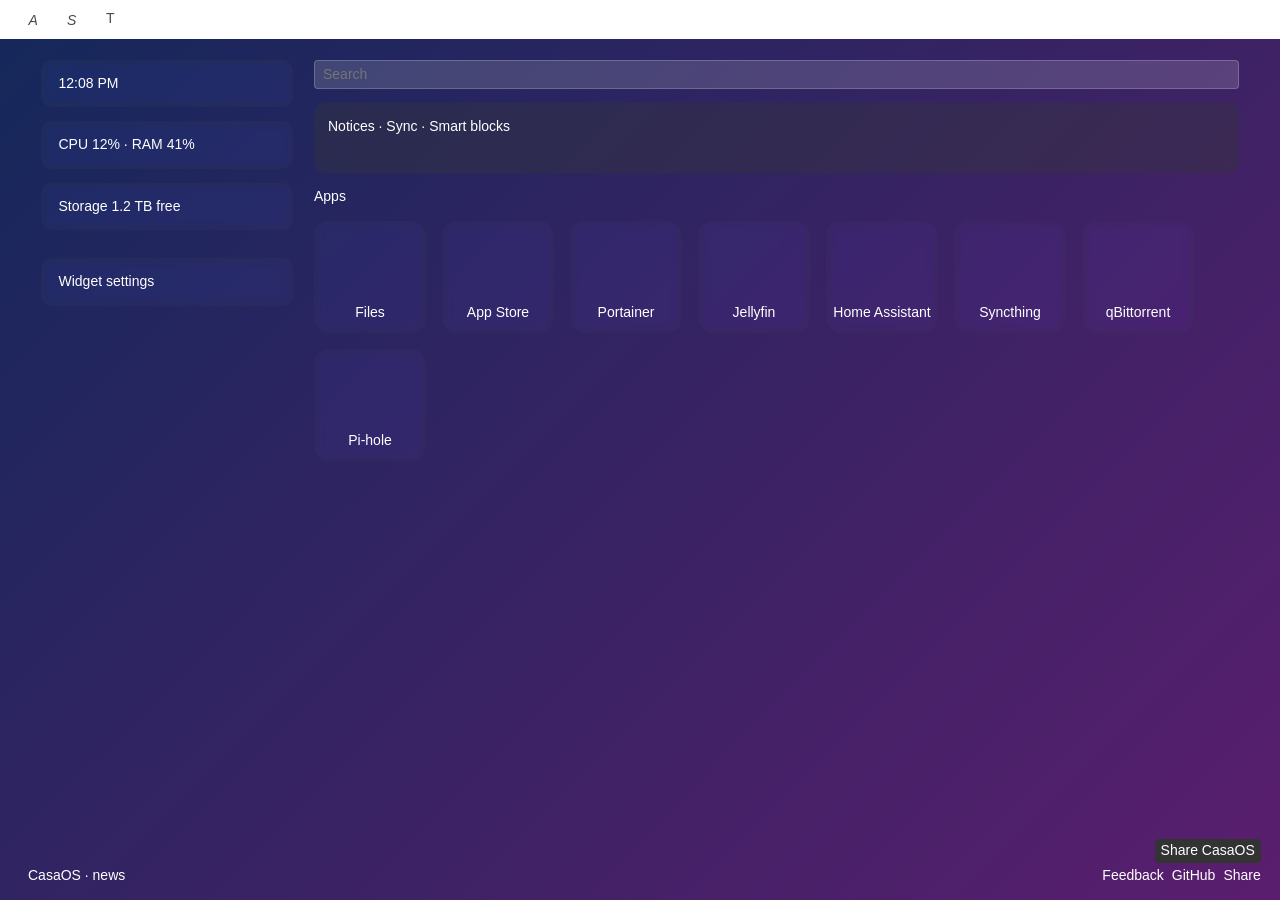
<file: casaos-idle-hide/tests/mock.html>
<!DOCTYPE html>
<html lang="en">
<head>
<meta charset="utf-8">
<meta name="viewport" content="width=device-width, initial-scale=1">
<!--
  A mock of the CasaOS dashboard for the Idle Hide tests, after CasaOS-UI
  (src/App.vue, views/Home.vue, components/TopBar.vue, SideBar.vue,
  Apps/AppSection.vue) and Buefy 0.9.29: the same tree, classes and layering.
  The mods are injected by server.py where CasaMOD's run.sh puts them.
-->
<title>CasaOS</title>
<style>
  /* Bulma / CasaOS globals the dashboard relies on */
  html, body { margin: 0; height: 100%; font: 14px/1.4 sans-serif; }
  * { box-sizing: border-box; }
  .is-flex { display: flex !important; }
  .is-flex-direction-column { flex-direction: column; }
  .is-align-items-center { align-items: center; }
  .is-flex-grow-1 { flex-grow: 1; }
  .mb-1 { margin-bottom: .25rem; } .mb-4 { margin-bottom: 1rem; } .mr-4 { margin-right: 1rem; } .ml-4 { margin-left: 1rem; }
  .ml-3 { margin-left: .75rem; } .ml-2 { margin-left: .5rem; } .mr-1 { margin-right: .25rem; } .mr-3 { margin-right: .75rem; }
  .pr-2 { padding-right: .5rem; } .p-0 { padding: 0 !important; } .mt-4 { margin-top: 1rem; } .mr-0 { margin-right: 0; }
  .icon { display: inline-flex; align-items: center; justify-content: center; width: 1.5rem; height: 1.5rem; }
  .icon.is-20 { width: 1.25rem; height: 1.25rem; }
  .button { border: 1px solid #ccc; border-radius: 9999px; padding: 2px 10px; background: #fff; cursor: pointer; }
  .input { border: 1px solid #ccc; border-radius: 4px; padding: 4px 8px; font: inherit; }
  /* #app (App.vue) */
  #app { width: 100vw; height: 100vh; overflow-y: hidden; }
  #app.is-dark-bg { background: #000; }
  /* the CasaOS wallpaper (CasaWallpaper.vue) */
  #background { position: fixed; z-index: 0; width: 100%; height: 100%; background-size: cover; background-position: center;
    background-image: linear-gradient(135deg, rgb(20, 40, 90), rgb(90, 30, 110)); }
  /* the footer (App.vue, BrandBar, ContactBar) */
  .base-bar { position: fixed; bottom: 0; left: 0; right: 0; z-index: 10; height: 4rem; }
  .brand-bar { position: fixed; left: 2rem; bottom: 1rem; color: #fff; }
  .contact-bar { position: fixed; right: 1.375rem; bottom: 1rem; color: #fff; display: flex; gap: 8px; }
  .b-tooltip { position: relative; }
  .tooltip-content { position: absolute; bottom: 120%; right: 0; background: #333; color: #fff; padding: 2px 6px; border-radius: 4px; white-space: nowrap; }
  /* Home.vue */
  .out-container { position: relative; height: 100%; display: flex; flex-direction: column; }
  /* TopBar.vue */
  .top-bar { position: relative; z-index: 20; height: 2.75rem; background: #fff; display: flex; }
  ._fixed-height { height: 2.75rem; min-height: 2.75rem; }
  .top-bar .icon { color: rgb(74, 74, 74); }
  .navbar-brand { display: flex; align-items: center; }
  .navbar-item { height: 2.75rem; padding: .75rem .75rem .5rem; display: flex; align-items: center; cursor: pointer; }
  .navbar-menu { flex-grow: 1; display: flex; justify-content: flex-end; }
  @media (max-width: 1023px) { .navbar-menu { display: none; } }
  .dropdown { position: relative; }
  .dropdown-menu { display: none; position: absolute; top: 100%; left: 0; margin-top: .5rem; min-width: 22.5rem; z-index: 20; }
  .dropdown.is-active .dropdown-menu { display: block; }
  .dropdown-content { background: #fff; border-radius: 10px; padding: 10px 0; box-shadow: 0 8px 24px rgba(0, 0, 0, .25); color: #363636; }
  ._title { margin: 0 1rem 1rem; font-size: 1.1rem; }
  ._is-large { padding: .625rem 0; } ._box { height: 2.5rem; } ._is-radius { border-radius: .375rem; }
  ._is-normal { font-size: .875rem; line-height: 1.25rem; }
  .hover-effect:hover { background-color: rgba(0, 0, 0, .04); }
  ._footer { display: flex; justify-content: space-around; padding: .5rem 1rem; border-top: 1px solid #eee; }
  /* Buefy switch (_small in the top bar) */
  .switch { display: inline-flex; align-items: center; cursor: pointer; position: relative; }
  .switch input[type=checkbox] { position: absolute; left: 0; opacity: 0; outline: none; z-index: -1; }
  .switch input[type=checkbox] + .check { display: flex; align-items: center; width: 2.286em; height: 1.429em; padding: .2em; border-radius: 9999px; background: #b5b5b5; transition: background .15s; }
  .switch input[type=checkbox] + .check::before { content: ""; width: 1.143em; height: 1.143em; border-radius: 50%; background: #fff; transition: transform .15s; }
  .switch input[type=checkbox]:checked + .check { background: #363636; }
  .switch input[type=checkbox]:checked + .check::before { transform: translate3d(80%, 0, 0); }
  .select select { font: inherit; }
  /* the dashboard */
  .contents { flex: 1; overflow-y: auto; height: calc(100% - 7rem); }
  .container { max-width: 1240px; margin: 0 auto; }
  .columns { display: flex; gap: 1.5rem; padding: 1.5rem; }
  .slider-content { width: 18rem; min-width: 18rem; position: relative; }
  .main-content { flex: 1; z-index: 10; }
  .side-bar { position: fixed; z-index: 10; width: 18rem; top: 4.25rem; bottom: 4rem; display: flex; flex-direction: column; }
  .scroll-area { position: relative; overflow: hidden; }
  .ps__rail-y { position: absolute; right: 0; top: 0; width: 6px; height: 40px; }
  .widget { position: relative; border-radius: 10px; margin-bottom: 1rem; color: #fff; }
  .widget .blur-background { position: absolute; inset: 0; z-index: 0; border-radius: 10px;
    background-color: rgba(53, 54, 58, 0.4); backdrop-filter: blur(5px) saturate(180%); }
  .widget .widget-content { position: relative; z-index: 1; padding: 1rem 1.25rem; }
  .search-bar .input { width: 100%; background: rgba(255, 255, 255, .15); color: #fff; border-color: rgba(255, 255, 255, .2); }
  .swiper-container { height: 70px; border-radius: 10px; background: rgba(53, 54, 58, .4); color: #fff; padding: 1rem; margin-bottom: 1rem; }
  .home-section { color: #fff; }
  .app-list { display: grid; grid-template-columns: repeat(auto-fill, 112px); gap: 16px; }
  .app-card { position: relative; width: 112px; height: 112px; border-radius: 14px; background: transparent; color: #fff; border: 0; cursor: pointer;
    display: flex; align-items: flex-end; justify-content: center; padding-bottom: 10px; font: inherit; }
  .app-card .blur-background { position: absolute; inset: 0; border-radius: 14px; background-color: rgba(53, 54, 58, 0.4); backdrop-filter: blur(5px) saturate(180%); }
  .app-card .app-name { position: relative; }
  /* Bulma modal */
  .modal { position: fixed; inset: 0; z-index: 40; display: none; align-items: center; justify-content: center; }
  .modal.is-active { display: flex; }
  .modal-background { position: absolute; inset: 0; background: rgba(10, 10, 10, .86); }
  .modal-card { position: relative; background: #fff; border-radius: 10px; padding: 2rem; }
  .file-panel .files-card { position: fixed; inset: 0; border-radius: 0; }
  .files-close { position: absolute; top: 6px; right: 10px; }
  #login-page { height: 100%; align-items: center; justify-content: center; }
  .login-panel { background: rgba(255, 255, 255, .9); padding: 2rem; border-radius: 12px; position: relative; z-index: 1; }
  /* stands for Live Wallpapers' layer and panel when a test turns them on */
  #lw-layer { position: fixed; inset: 0; z-index: 0; pointer-events: none; display: none;
    background: radial-gradient(circle at 30% 40%, rgb(255, 160, 60), rgb(40, 10, 60)); }
  html.lw-on #lw-layer { display: block; }
  html.lw-on #background { visibility: hidden !important; }
  #lw-panel { position: fixed; top: 64px; right: 16px; z-index: 45; width: 300px; height: 200px; background: rgba(53, 54, 58, .8); color: #fff; }
</style>
</head>
<body>
<div id="app" class="is-flex is-flex-direction-column is-dark-bg">
  <div><div id="background"></div><div><div class="home-context-menu"></div></div></div>
  <div class="base-bar is-flex">
    <div class="brand-bar">CasaOS · news</div>
    <div class="contact-bar"><span>Feedback</span><span>GitHub</span>
      <div class="b-tooltip is-dark is-left"><div class="tooltip-content" style="visibility: visible;">Share CasaOS</div><span>Share</span></div></div>
  </div>
  <div id="home-slot"></div>
</div>
<script>
  // The language and token CasaOS keeps
  if (!localStorage.getItem('lang')) localStorage.setItem('lang', 'en_us');

  var ROW = 'is-flex is-align-items-center mb-1 _is-large _box hover-effect _is-radius pr-2 mr-4 ml-4';
  var SWITCH = '<div><div class="field"><label class="switch is-flex-direction-row-reverse mr-0 _small"><input type="checkbox">' +
    '<span class="check is-dark"></span></label></div></div>';
  function row(icon, text, right) {
    return '<div class="' + ROW + '"><div class="is-flex is-align-items-center is-flex-grow-1 _is-normal">' +
      '<span class="icon is-20 mr-1 ml-2"><i class="casa casa-' + icon + ' is-size-5"></i></span>' + text + '</div>' + right + '</div>';
  }
  function settings() {
    return '<div class="dropdown-item p-0"><h2 class="_title mb-4 has-text-weight-bold">Settings</h2>' +
      row('show-search-outline', 'Show Search Bar', SWITCH) +
      row('language-outline', 'Language', '<div><div class="field"><div class="control set-select"><span class="select is-small"><select><option>English</option></select></span></div></div></div>') +
      row('port-outline', 'WebUI Port', '<div>80</div><div class="ml-2"><button class="button is-small">Change</button></div>') +
      row('wallpaper-outline', 'Wallpaper', '<div class="ml-2"><button class="button is-small" id="mock-change">Change</button></div>') +
      row('news-outline', 'Show news feed', SWITCH) +
      row('usb-outline', 'Automount USB Drive', SWITCH) +
      '<div class="_footer"><span>Restart</span><span>Shutdown</span></div></div>';
  }
  function topBar() {
    return '<div class="navbar top-bar is-flex is-align-items-center _fixed-height">' +
      '<div class="navbar-brand ml-4 _fixed-height">' +
      '<div class="dropdown navbar-item" id="account-dropdown"><div class="dropdown-trigger" id="account-btn"><span class="icon picon is-20"><i class="casa casa-account-outline is-size-5">A</i></span></div>' +
      '<div class="dropdown-menu"><div class="dropdown-content"><div class="dropdown-item">Account</div></div></div></div>' +
      '<div class="dropdown navbar-item" id="settings-dropdown"><div class="dropdown-trigger" id="settings-btn"><span class="icon picon is-20"><i class="casa casa-control-outline is-size-5">S</i></span></div>' +
      '<div class="dropdown-menu"><div class="dropdown-content" id="settings-content">' + settings() + '</div></div></div>' +
      '<div class="is-flex is-align-items-center ml-3 _fixed-height" id="terminal-btn"><span class="icon picon is-20">T</span></div>' +
      '</div><div class="navbar-menu"><div class="navbar-end mr-3"></div></div></div>';
  }
  function widget(id, text) {
    return '<div><div class="widget has-text-white is-relative" id="' + id + '"><div class="blur-background"></div><div class="widget-content">' + text + '</div></div></div>';
  }
  function home() {
    var cards = '';
    ['Files', 'App Store', 'Portainer', 'Jellyfin', 'Home Assistant', 'Syncthing', 'qBittorrent', 'Pi-hole'].forEach(function (n, i) {
      // AppCard.vue: the glass is a .blur-background child, the name its own element
      cards += '<div class="handle" id="app-' + i + '"><button class="common-card app-card" data-app="' + n + '"><div class="blur-background"></div>' +
        '<span class="app-name">' + n + '</span></button></div>';
    });
    return '<div class="out-container">' + topBar() +
      '<div class="contents pt-55 contextmenu-canvas"><div class="container"><div class="columns is-variable is-2">' +
      '<div class="column is-one-quarter slider-content"><div class="side-bar contextmenu-canvas">' +
      '<div class="scroll-area contextmenu-canvas ps-container">' + widget('w-clock', '12:08 PM') + widget('w-cpu', 'CPU 12% · RAM 41%') +
      widget('w-storage', 'Storage 1.2 TB free') + '<div class="ps__rail-y"></div></div>' +
      '<div class="widget mt-4"><div class="blur-background"></div><div class="wsettings widget-content">Widget settings</div></div>' +
      '</div></div>' +
      '<div class="column is-three-quarters main-content"><div class="contextmenu-canvas">' +
      '<section><div class="field search-bar has-text-white mb-4"><div class="control"><input class="input is-medium" id="search" placeholder="Search"></div></div></section>' +
      '<section><div class="swiper-container">Notices · Sync · Smart blocks</div></section>' +
      '<section><div class="home-section has-text-left"><div class="is-flex is-align-items-center mb-4"><span class="is-flex-grow-1">Apps</span></div>' +
      '<div class="app-list contextmenu-canvas">' + cards + '</div></div></section>' +
      '</div></div></div></div></div>' +
      '<div class="modal is-active file-panel" style="display: none;"><div class="modal-background"></div><div class="modal-card files-card">Files' +
      '<button class="button files-close" onclick="Mock.closeFiles()">✕</button></div></div>' +
      '</div>';
  }
  function login() {
    return '<div id="login-page" class="is-flex"><div class="login-panel"><input class="input" id="login-user" placeholder="Username"></div></div>';
  }
  var slot = document.getElementById('home-slot');
  function render() { slot.outerHTML = (/^#\/login/.test(location.hash) ? login() : home()).replace('<div ', '<div data-slot="1" '); slot = document.querySelector('[data-slot]'); }
  render();

  // Buefy-like dropdowns: the trigger toggles its own; a click anywhere outside closes them
  document.addEventListener('click', function (e) {
    var trig = e.target.closest && e.target.closest('.dropdown-trigger');
    var own = trig && trig.closest('.dropdown');
    document.querySelectorAll('.dropdown.is-active').forEach(function (d) {
      if (d !== own && !d.contains(e.target)) d.classList.remove('is-active');
    });
    if (own) own.classList.toggle('is-active');
  });

  // Apps open on click; the tests count them
  document.addEventListener('click', function (e) {
    var c = e.target.closest && e.target.closest('.app-card');
    if (c) Mock.launched.push(c.dataset.app);
  });

  // What the page itself sees (on document, like other mods and CasaOS), recorded
  ['mousedown', 'mouseup', 'click', 'contextmenu', 'keydown', 'keyup', 'touchstart', 'touchend'].forEach(function (type) {
    document.addEventListener(type, function (e) {
      Mock.rec.push(type + (e.key ? ':' + e.key : '') + '@' + (e.target.id || e.target.className || e.target.tagName));
    }, true);
  });
  document.addEventListener('mousemove', function () { Mock.moves++; }, true);

  // Like Live Wallpapers: presses on the empty background (not on the UI, a big
  // element) are forwarded to the wallpaper
  var LW_UI = 'a,button,input,textarea,select,label,img,video,audio,svg,[role="button"],[contenteditable],' +
    '[draggable="true"],.widget,.card,.dropdown,.modal,.navbar,.b-tooltip,.tooltip,.snackbar,.toast,.context-menu,#lw-panel';
  document.addEventListener('mousedown', function (e) {
    var el = e.target;
    if (!el || !el.closest || el.closest(LW_UI)) return;
    var r = el.getBoundingClientRect();
    if (r.width * r.height >= innerWidth * innerHeight * 0.3) Mock.wallpaperPresses.push(el.id || el.className || el.tagName);
  }, true);

  window.Mock = {
    rec: [], moves: 0, launched: [], wallpaperPresses: [],
    reset: function () { Mock.rec = []; Mock.moves = 0; Mock.launched = []; Mock.wallpaperPresses = []; },
    rerenderSettings: function () { document.getElementById('settings-content').innerHTML = settings(); },
    rerenderTopBar: function () {
      var t = document.querySelector('.top-bar');
      var tmp = document.createElement('div');
      tmp.innerHTML = topBar();
      t.replaceWith(tmp.firstChild);
    },
    route: function (hash) { location.hash = hash; render(); },
    openModal: function () {
      var m = document.createElement('div');
      m.className = 'modal is-active mock-dialog';
      m.innerHTML = '<div class="modal-background"></div><div class="modal-card">A CasaOS dialog</div>';
      document.body.appendChild(m);
    },
    closeModal: function () { document.querySelectorAll('.mock-dialog').forEach(function (m) { m.remove(); }); },
    // the file manager (Home.vue's b-modal, full screen, kept in the page; its close button at the top right)
    openFiles: function () { document.querySelector('.file-panel').style.display = ''; },
    closeFiles: function () { document.querySelector('.file-panel').style.display = 'none'; },
    openLwPanel: function () {
      var p = document.createElement('aside');
      p.id = 'lw-panel';
      p.textContent = 'Live Wallpapers settings';
      document.body.appendChild(p);
    },
    closeLwPanel: function () { var p = document.getElementById('lw-panel'); if (p) p.remove(); },
    lwOn: function () {
      if (!document.getElementById('lw-layer')) {
        var l = document.createElement('div');
        l.id = 'lw-layer';
        document.body.insertBefore(l, document.body.firstChild);
      }
      document.documentElement.classList.add('lw-on');
    },
    lwOff: function () { document.documentElement.classList.remove('lw-on'); }
  };
</script>
</body>
</html>
</file>
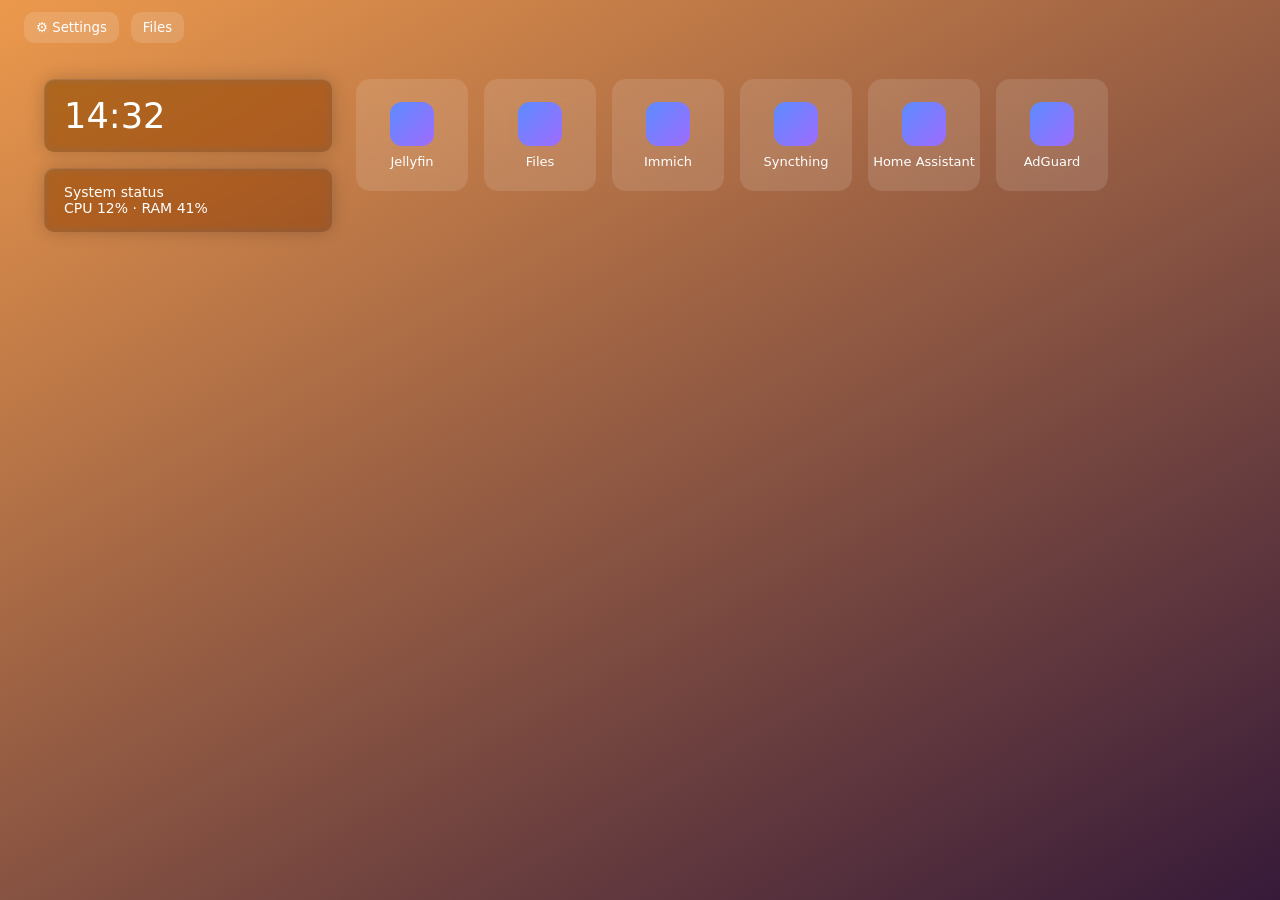
<file: casaos-live-wallpapers/tests/mock.html>
<!DOCTYPE html>
<html lang="en">
<head>
<meta charset="utf-8">
<meta name="viewport" content="width=device-width, initial-scale=1">
<title>CasaOS</title>
<style>
  /* A few Bulma globals CasaOS ships, to prove the mods survive them */
  *, *::before, *::after { box-sizing: inherit; }
  html { box-sizing: border-box; font-size: 16px; }
  html, body { margin: 0; height: 100%; background: #000; font-family: "Segoe UI", system-ui, sans-serif; }
  strong { color: #363636; font-weight: 700; }
  .title { font-size: 2rem; font-weight: 600; line-height: 1.125; color: #363636; }
  .title:not(:last-child) { margin-bottom: 1.5rem; }
  .icon { align-items: center; display: inline-flex; justify-content: center; height: 1.5rem; width: 1.5rem; }
  button { font-family: inherit; }

  /* CasaOS layout (App.vue, Home.vue, CasaWallpaper.vue, _widgets.scss, TopBar.vue) */
  #app { width: 100vw; height: 100vh; display: flex; flex-direction: column; color: #2c3e50; overflow-y: hidden; font-size: 0.875rem; }
  #app.is-dark-bg { background-color: #000; }
  #background { position: fixed; z-index: 0; inset: 0; background-size: cover; background-position: center;
    background-image: radial-gradient(circle at 30% 30%, #f6a04d, #c0392b 40%, #2c1338 80%); }
  .out-container { position: relative; height: 100%; }
  .top-bar { position: relative; z-index: 20; height: 55px; display: flex; align-items: center; gap: 12px; padding: 0 24px; color: #fff; }
  .top-bar button.nav-btn { background: rgba(255,255,255,.14); border: 0; color: #fff; border-radius: 10px; padding: 8px 12px; cursor: pointer; }
  .dropdown { position: relative; }
  .dropdown-menu { display: none; position: absolute; left: 0; top: 44px; z-index: 20; }
  .dropdown.is-active .dropdown-menu { display: block; }
  .dropdown-content { width: 22.5rem; padding: 10px 0; border-radius: 12px; background: rgba(255,255,255,.96); color: #363636; box-shadow: 0 12px 32px rgba(0,0,0,.3); }
  .is-flex { display: flex !important; } .is-align-items-center { align-items: center; } .is-flex-grow-1 { flex-grow: 1; }
  .mb-1 { margin-bottom: .25rem; } .mr-4 { margin-right: 1rem; } .ml-4 { margin-left: 1rem; } .pr-2 { padding-right: .5rem; } .mr-1 { margin-right: .25rem; } .ml-2 { margin-left: .5rem; }
  ._box { padding: 8px 6px; border-radius: 8px; font-size: 14px; } .hover-effect:hover { background: rgba(0,0,0,.06); }
  .is-20 { width: 20px; height: 20px; }
  .dropdown-item { padding: 0; } ._title { margin: 0 1.5rem 1rem; font-size: 1rem; }
  .button { border: 0; cursor: pointer; font: inherit; } .button.is-small { font-size: .75rem; padding: 4px 12px; }
  .button.is-rounded { border-radius: 999px; } .button.is-dark { background: #363636; color: #fff; }
  ._footer { margin-top: 1rem; padding: .5rem .75rem; border-top: 1px solid #eee; gap: 8px; } ._footer > div { flex: 1; padding: 8px; text-align: center; cursor: pointer; }
  .casa { font-style: normal; display: inline-block; width: 18px; height: 18px; border-radius: 4px; background: #9aa3ad; }
  .contents { height: calc(100% - 7rem); overflow-y: auto; overflow-x: hidden; }
  .container { position: relative; max-width: 1240px; margin: 0 auto; }
  .columns { display: flex; gap: 1.5rem; padding: 1.5rem; }
  .slider-content { width: 18rem; flex: none; position: relative; }
  .main-content { flex: 1; }
  .widget { position: relative; border-radius: 12px; margin-bottom: 1rem; }
  /* CasaOS-UI .blur-background: $backDropColor, $backDropBlur, $backDropBorderRadius, $backDropShadow */
  .widget .blur-background { position: absolute; inset: 0; z-index: 0; border-radius: 10px; overflow: hidden;
    background-color: rgba(53, 54, 58, 0.4); backdrop-filter: blur(5px) saturate(180%); -webkit-backdrop-filter: blur(5px) saturate(180%);
    box-shadow: rgb(255 255 255 / 12.5%) 0.5px 1px 1px 0 inset, 0 0 17px rgba(0, 0, 0, 0.2); }
  .widget .widget-content { position: relative; z-index: 10; padding: 1rem 1.25rem; }
  .has-text-white { color: #fff; } .is-relative { position: relative; }
  .cards-content { position: relative; z-index: 10; display: grid; grid-template-columns: repeat(auto-fill, 112px); gap: 16px; }
  .app-card { width: 112px; height: 112px; border-radius: 14px; display: flex; flex-direction: column; align-items: center; justify-content: center; gap: 8px;
    color: #fff; background: rgba(255,255,255,.12); backdrop-filter: blur(12px); -webkit-backdrop-filter: blur(12px); font-size: 13px; cursor: pointer; }
  .app-card .logo { width: 44px; height: 44px; border-radius: 12px; background: linear-gradient(135deg, #5b8cff, #a06bff); }
  .clock-widget { font-size: 2.2rem; font-weight: 300; }
  /* Wallpaper menu (WallpaperModal.vue); its styles are scoped, like the real ones */
  .modal { position: fixed; inset: 0; z-index: 40; display: flex; align-items: center; justify-content: center; }
  .modal-background { position: absolute; inset: 0; background: rgba(10, 10, 10, .6); }
  .modal-content { position: relative; width: 640px; }
  .modal-card { background: #fff; border-radius: 12px; color: #363636; overflow: hidden; max-height: calc(100vh - 40px); display: flex; flex-direction: column; }
  .modal-card-body { overflow: auto; }
  .modal-card-head, .modal-card-foot { padding: 16px 24px; display: flex; align-items: center; gap: 8px; }
  .modal-card-head h3 { margin: 0; font-size: 1.25rem; }
  .modal-card-foot { justify-content: flex-end; }
  .modal-card-foot button { border: 0; border-radius: 999px; padding: 6px 16px; cursor: pointer; }
  .modal-card-foot #mock-apply { background: hsl(216, 90%, 54%); color: #fff; }
  .modal-card-body { padding: 0 24px; }
  .preview-card[data-v-mock] { margin: 1.5rem 2.6rem; border-radius: 16px; overflow: hidden; box-shadow: 0 16px 24px rgba(115, 120, 128, .4); }
  .preview-image[data-v-mock] { aspect-ratio: 16 / 9; background-size: cover; background-position: center; }
  /* Bulma columns: spacing is the columns' padding (.is-variable.is-2), not a gap */
  .modal-card-body .columns { padding: 0; margin: 1.25rem -0.25rem; gap: 0; }
  .modal-card-body .column { flex: 1; min-width: 0; padding: 0.25rem; }
  .modal-card-body .column.is-one-quarter { flex: none; width: 25%; }
  .image-list-item[data-v-mock], .upload-button-container[data-v-mock] { width: 100%; height: 100%; overflow: hidden; border-radius: 5px;
    border: 2px solid transparent; transition: border-color .3s; cursor: pointer; }
  .image-list-item[data-v-mock].active, .image-list-item[data-v-mock]:hover { border-color: hsl(216, 90%, 54%); }
  .image-list-item .image[data-v-mock] { margin: 0; border-radius: 4px; border: 1px solid #fff; overflow: hidden; }
  .image-list-item img { display: block; width: 100%; aspect-ratio: 16 / 9; object-fit: cover; }
  .upload-button[data-v-mock] { height: 100%; display: flex; align-items: center; justify-content: center; border-radius: 4px;
    background: rgb(240, 242, 245); font-size: 1.5rem; }
</style>
</head>
<body>
<div id="app" class="is-flex is-flex-direction-column is-dark-bg">
  <div class="wallpaper-root"><div id="background"></div></div>
  <!-- The dashboard's right-click menu (ContextMenu.vue): also a .dropdown-content, with the same wallpaper icon -->
  <div class="home-context-menu"><div class="dropdown"><div class="dropdown-menu"><div class="dropdown-content">
    <a class="dropdown-item is-flex is-align-items-center"><span class="icon mr-1"><i class="casa casa-wallpaper-outline"></i></span>Change wallpaper</a>
  </div></div></div></div>
  <div class="out-container">
    <nav class="top-bar">
      <div class="dropdown" id="settings-dropdown">
        <button class="nav-btn" id="settings-btn" type="button">⚙ Settings</button>
        <div class="dropdown-menu">
          <div class="dropdown-content">
            <div class="dropdown-item p-0" aria-role="menu-item"></div>
          </div>
        </div>
      </div>
      <button class="nav-btn" id="files-btn" type="button">Files</button>
    </nav>
    <div class="contents contextmenu-canvas">
      <div class="container">
        <div class="columns">
          <div class="column slider-content" id="sidebar">
            <div class="ps-container">
              <div class="widget has-text-white is-relative"><div class="blur-background"></div><div class="widget-content clock-widget">14:32</div></div>
              <div class="widget has-text-white is-relative"><div class="blur-background"></div><div class="widget-content">System status<br>CPU 12% · RAM 41%</div></div>
            </div>
          </div>
          <div class="column main-content">
            <div class="cards-content">
              <div class="app-card"><div class="logo"></div>Jellyfin</div>
              <div class="app-card"><div class="logo"></div>Files</div>
              <div class="app-card"><div class="logo"></div>Immich</div>
              <div class="app-card"><div class="logo"></div>Syncthing</div>
              <div class="app-card"><div class="logo"></div>Home Assistant</div>
              <div class="app-card"><div class="logo"></div>AdGuard</div>
            </div>
          </div>
        </div>
      </div>
    </div>
  </div>
</div>
<script>
  // Session as CasaOS keeps it
  localStorage.setItem('access_token', 'test-token');
  if (!localStorage.getItem('lang')) localStorage.setItem('lang', 'en_us');

  var ROW = 'is-flex is-align-items-center mb-1 _is-large _box hover-effect _is-radius pr-2 mr-4 ml-4';
  function row(icon, text, right) {
    return '<div class="' + ROW + '"><div class="is-flex is-align-items-center is-flex-grow-1 _is-normal">' +
      '<span class="icon mr-1 ml-2 is-20"><i class="casa casa-' + icon + '"></i></span>' + text + '</div>' + (right || '') + '</div>';
  }
  function renderSettings() {
    document.querySelector('#settings-dropdown .dropdown-item').innerHTML =
      '<h2 class="_title mb-4 has-text-weight-bold">Settings</h2>' +
      row('show-search-outline', 'Show Search Bar') + row('search-outline', 'Search Engine') +
      row('language-outline', 'Language') + row('port-outline', 'WebUI Port') +
      row('wallpaper-outline', window.mockWallpaperLabel || (/^pt/.test(localStorage.getItem('lang') || '') ? 'Imagem de Fundo' : 'Wallpaper'), '<div class="ml-2"><button type="button" id="mock-change-wallpaper" class="button is-dark is-small is-rounded"><span>Change</span></button></div>') +
      row('news-outline', 'Show news') + row('display-applications-outline', 'Recommended modules') +
      row('usb-outline', 'Automount USB Drive') +
      '<div class="_is-large hover-effect _is-radius pr-2 mr-4 ml-4" id="mock-update">Update v0.4.15</div>' +
      '<div class="is-flex _footer mt-4 pl-3 pr-3 pt-2 pb-2" id="mock-power"><div>Restart</div><div>Shutdown</div></div>';
  }
  renderSettings();

  // Buefy-like dropdown: opens on the button, closes on any click outside
  var dd = document.getElementById('settings-dropdown');
  document.getElementById('settings-btn').addEventListener('click', function (e) {
    e.stopPropagation();
    dd.classList.toggle('is-active');
  });
  document.addEventListener('click', function (e) {
    if (!dd.contains(e.target)) dd.classList.remove('is-active');
  });

  // ---------------------------------------------------------------- wallpaper
  // Vuex-like store (state.wallpaperObject, SET_WALLPAPER mirrors the path in
  // localStorage.wallpaper), the "server" copy of the choice, and the
  // background element, as in CasaOS-UI (store/, Home.vue, CasaWallpaper.vue)
  function svgWall(a, b) {
    return 'data:image/svg+xml,' + encodeURIComponent('<svg xmlns="http://www.w3.org/2000/svg" width="160" height="90">' +
      '<defs><linearGradient id="g" x2="1" y2="1"><stop offset="0" stop-color="' + a + '"/><stop offset="1" stop-color="' + b + '"/></linearGradient></defs>' +
      '<rect width="160" height="90" fill="url(#g)"/></svg>');
  }
  var BUILT_IN = [svgWall('#f6a04d', '#2c1338'), svgWall('#3aa0ff', '#0b2a4a')];
  var SERVER_KEY = 'mock-server-wallpaper';

  function paintBackground(path) {
    var bg = document.getElementById('background');
    if (bg) bg.style.backgroundImage = 'url("' + path + '")';
  }

  var store = {
    state: { wallpaperObject: { path: BUILT_IN[0], from: 'Built-in' } },
    watchers: [],
    watch: function (getter, cb) {
      this.watchers.push({ getter: getter, cb: cb, last: getter(this.state) });
    },
    commit: function (type, payload) {
      if (type !== 'SET_WALLPAPER') return;
      localStorage.setItem('wallpaper', payload.path);
      this.state.wallpaperObject = payload;
      paintBackground(payload.path);
      var state = this.state;
      this.watchers.forEach(function (w) {
        var v = w.getter(state);
        if (v !== w.last) { w.last = v; w.cb(v); }
      });
    }
  };
  document.getElementById('app').__vue__ = { $store: store };
  paintBackground(localStorage.getItem('wallpaper') || BUILT_IN[0]);
  // Home.vue loads the saved choice from the server after the page is up
  setTimeout(function () {
    var saved = JSON.parse(localStorage.getItem(SERVER_KEY) || 'null');
    if (saved) store.commit('SET_WALLPAPER', saved);
  }, 300);

  // The wallpaper menu, opened by "Change"
  function openWallpaperMenu() {
    var modal = document.createElement('div');
    modal.className = 'modal is-active';
    modal.innerHTML =
      '<div class="modal-background"></div><div class="modal-content"><div class="animation-content">' +
      '<div class="modal-card" data-v-mock><header class="modal-card-head"><h3>Change wallpaper</h3></header>' +
      '<section class="modal-card-body"><div class="preview-card" data-v-mock><div class="preview-image" data-v-mock></div></div>' +
      '<div class="columns mt-5 mb-5 is-variable is-2">' +
      BUILT_IN.map(function (p, i) {
        return '<div class="column" data-v-mock><div class="image-list-item is-clickable" data-v-mock data-i="' + i + '">' +
          '<figure class="b-image-wrapper image" data-v-mock><img src="' + p + '" alt=""></figure></div></div>';
      }).join('') +
      '<div class="column is-relative is-one-quarter" data-v-mock><div class="upload-button-container is-clickable" data-v-mock>' +
      '<div id="upload-wallpaper" class="upload-button" data-v-mock>⇪</div></div></div></div></section>' +
      '<footer class="modal-card-foot"><button type="button" id="mock-cancel">Cancel</button>' +
      '<button type="button" id="mock-apply">Apply</button></footer></div></div></div>';
    document.body.appendChild(modal);

    var card = modal.querySelector('.modal-card');
    var preview = modal.querySelector('.preview-image');
    var tiles = modal.querySelectorAll('.image-list-item[data-i]');
    var watchers = {};
    var data = { path: store.state.wallpaperObject.path, from: store.state.wallpaperObject.from };
    var vm = {
      wallpaperItems: BUILT_IN.map(function (p) { return { path: p }; }),
      backgroundStyleObj: {},
      $watch: function (prop, cb) { (watchers[prop] = watchers[prop] || []).push(cb); }
    };
    function render() {
      tiles.forEach(function (t, i) { t.classList.toggle('active', BUILT_IN[i] === data.path); });
    }
    ['path', 'from'].forEach(function (prop) {
      Object.defineProperty(vm, prop, {
        get: function () { return data[prop]; },
        set: function (v) { data[prop] = v; render(); (watchers[prop] || []).forEach(function (cb) { cb(v); }); }
      });
    });
    Object.defineProperty(vm.backgroundStyleObj, 'backgroundImage', {
      get: function () { return preview.style.backgroundImage; },
      set: function (v) { preview.style.backgroundImage = v; }
    });
    vm.backgroundStyleObj.backgroundImage = 'url("' + data.path + '")';
    card.__vue__ = vm;
    render();

    tiles.forEach(function (t, i) {
      t.addEventListener('click', function () {
        vm.backgroundStyleObj.backgroundImage = 'url("' + BUILT_IN[i] + '")';
        vm.path = BUILT_IN[i];
        vm.from = 'Built-in';
      });
    });
    modal.querySelector('#mock-cancel').addEventListener('click', function () { modal.remove(); });
    modal.querySelector('#mock-apply').addEventListener('click', function () {
      var choice = { path: vm.path, from: vm.from };
      localStorage.setItem(SERVER_KEY, JSON.stringify(choice));
      modal.remove();
      setTimeout(function () { store.commit('SET_WALLPAPER', choice); }, 300);
    });
  }
  document.addEventListener('click', function (e) {
    if (e.target.closest && e.target.closest('#mock-change-wallpaper')) {
      dd.classList.remove('is-active');
      openWallpaperMenu();
    }
  });

  // Test helpers: simulate Vue re-rendering and route changes
  window.Mock = {
    rerenderSidebar: function () {
      var old = document.querySelector('.ps-container');
      var fresh = document.createElement('div');
      fresh.className = 'ps-container';
      fresh.innerHTML = '<div class="widget has-text-white is-relative"><div class="blur-background"></div><div class="widget-content clock-widget">14:33</div></div>';
      old.parentNode.replaceChild(fresh, old);
    },
    rerenderSettings: renderSettings,
    hideBackground: function () { document.querySelector('.wallpaper-root').innerHTML = ''; },
    showBackground: function () {
      document.querySelector('.wallpaper-root').innerHTML = '<div id="background"></div>';
      paintBackground(store.state.wallpaperObject.path);
    },
    BUILT_IN: BUILT_IN,
    SERVER_KEY: SERVER_KEY
  };
</script>
</body>
</html>
</file>
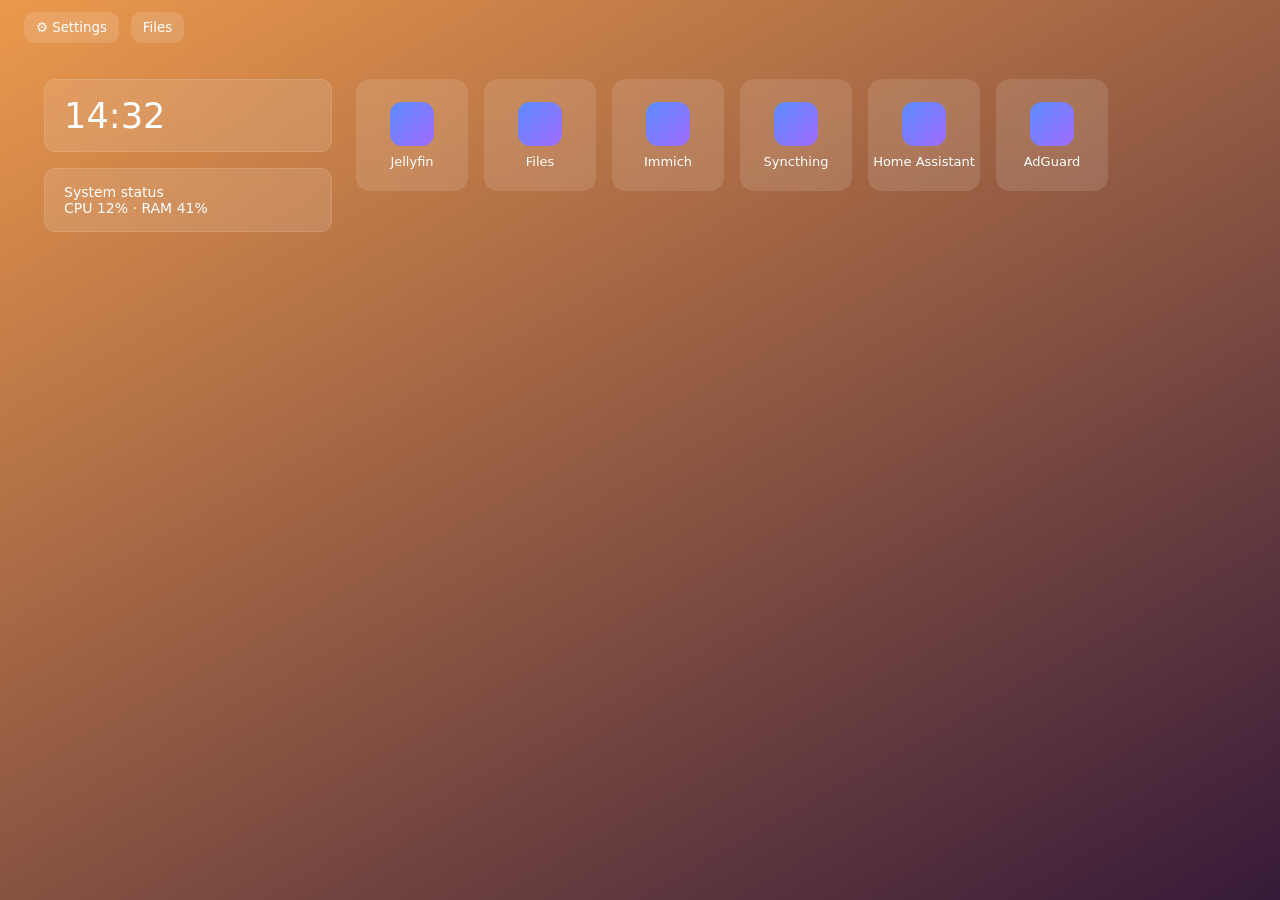
<file: casaos-music-player/tests/mock.html>
<!DOCTYPE html>
<html lang="en">
<head>
<meta charset="utf-8">
<meta name="viewport" content="width=device-width, initial-scale=1">
<title>CasaOS</title>
<style>
  /* A few Bulma globals CasaOS ships, to prove the mods survive them */
  *, *::before, *::after { box-sizing: inherit; }
  html { box-sizing: border-box; font-size: 16px; }
  html, body { margin: 0; height: 100%; background: #000; font-family: "Segoe UI", system-ui, sans-serif; }
  strong { color: #363636; font-weight: 700; }
  .title { font-size: 2rem; font-weight: 600; line-height: 1.125; color: #363636; }
  .title:not(:last-child) { margin-bottom: 1.5rem; }
  .icon { align-items: center; display: inline-flex; justify-content: center; height: 1.5rem; width: 1.5rem; }
  button { font-family: inherit; }

  /* CasaOS layout (App.vue, Home.vue, CasaWallpaper.vue, _widgets.scss, TopBar.vue) */
  #app { width: 100vw; height: 100vh; display: flex; flex-direction: column; color: #2c3e50; overflow-y: hidden; font-size: 0.875rem; }
  #app.is-dark-bg { background-color: #000; }
  #background { position: fixed; z-index: 0; inset: 0; background-size: cover; background-position: center;
    background-image: radial-gradient(circle at 30% 30%, #f6a04d, #c0392b 40%, #2c1338 80%); }
  .out-container { position: relative; height: 100%; }
  .top-bar { position: relative; z-index: 20; height: 55px; display: flex; align-items: center; gap: 12px; padding: 0 24px; color: #fff; }
  .top-bar button.nav-btn { background: rgba(255,255,255,.14); border: 0; color: #fff; border-radius: 10px; padding: 8px 12px; cursor: pointer; }
  .dropdown { position: relative; }
  .dropdown-menu { display: none; position: absolute; left: 0; top: 44px; z-index: 20; }
  .dropdown.is-active .dropdown-menu { display: block; }
  .dropdown-content { width: 22.5rem; padding: 10px 0; border-radius: 12px; background: rgba(255,255,255,.96); color: #363636; box-shadow: 0 12px 32px rgba(0,0,0,.3); }
  .is-flex { display: flex !important; } .is-align-items-center { align-items: center; } .is-flex-grow-1 { flex-grow: 1; }
  .mb-1 { margin-bottom: .25rem; } .mr-4 { margin-right: 1rem; } .ml-4 { margin-left: 1rem; } .pr-2 { padding-right: .5rem; } .mr-1 { margin-right: .25rem; } .ml-2 { margin-left: .5rem; }
  ._box { padding: 8px 6px; border-radius: 8px; font-size: 14px; } .hover-effect:hover { background: rgba(0,0,0,.06); }
  .is-20 { width: 20px; height: 20px; }
  .dropdown-item { padding: 0; } ._title { margin: 0 1.5rem 1rem; font-size: 1rem; }
  .button { border: 0; cursor: pointer; font: inherit; } .button.is-small { font-size: .75rem; padding: 4px 12px; }
  .button.is-rounded { border-radius: 999px; } .button.is-dark { background: #363636; color: #fff; }
  ._footer { margin-top: 1rem; padding: .5rem .75rem; border-top: 1px solid #eee; gap: 8px; } ._footer > div { flex: 1; padding: 8px; text-align: center; cursor: pointer; }
  .casa { font-style: normal; display: inline-block; width: 18px; height: 18px; border-radius: 4px; background: #9aa3ad; }
  .contents { height: calc(100% - 7rem); overflow-y: auto; overflow-x: hidden; }
  .container { position: relative; max-width: 1240px; margin: 0 auto; }
  .columns { display: flex; gap: 1.5rem; padding: 1.5rem; }
  .slider-content { width: 18rem; flex: none; position: relative; }
  .main-content { flex: 1; }
  .widget { position: relative; border-radius: 12px; margin-bottom: 1rem; }
  .widget .blur-background { position: absolute; inset: 0; z-index: 0; border-radius: 12px; overflow: hidden;
    background: rgba(255,255,255,.12); backdrop-filter: blur(16px); -webkit-backdrop-filter: blur(16px); box-shadow: 0 0 0 1px rgba(255,255,255,.12) inset; }
  .widget .widget-content { position: relative; z-index: 10; padding: 1rem 1.25rem; }
  .has-text-white { color: #fff; } .is-relative { position: relative; }
  .cards-content { position: relative; z-index: 10; display: grid; grid-template-columns: repeat(auto-fill, 112px); gap: 16px; }
  .app-card { width: 112px; height: 112px; border-radius: 14px; display: flex; flex-direction: column; align-items: center; justify-content: center; gap: 8px;
    color: #fff; background: rgba(255,255,255,.12); backdrop-filter: blur(12px); -webkit-backdrop-filter: blur(12px); font-size: 13px; cursor: pointer; }
  .app-card .logo { width: 44px; height: 44px; border-radius: 12px; background: linear-gradient(135deg, #5b8cff, #a06bff); }
  .clock-widget { font-size: 2.2rem; font-weight: 300; }
  /* Wallpaper menu (WallpaperModal.vue); its styles are scoped, like the real ones */
  .modal { position: fixed; inset: 0; z-index: 40; display: flex; align-items: center; justify-content: center; }
  .modal-background { position: absolute; inset: 0; background: rgba(10, 10, 10, .6); }
  .modal-content { position: relative; width: 640px; }
  .modal-card { background: #fff; border-radius: 12px; color: #363636; overflow: hidden; max-height: calc(100vh - 40px); display: flex; flex-direction: column; }
  .modal-card-body { overflow: auto; }
  .modal-card-head, .modal-card-foot { padding: 16px 24px; display: flex; align-items: center; gap: 8px; }
  .modal-card-head h3 { margin: 0; font-size: 1.25rem; }
  .modal-card-foot { justify-content: flex-end; }
  .modal-card-foot button { border: 0; border-radius: 999px; padding: 6px 16px; cursor: pointer; }
  .modal-card-foot #mock-apply { background: hsl(216, 90%, 54%); color: #fff; }
  .modal-card-body { padding: 0 24px; }
  .preview-card[data-v-mock] { margin: 1.5rem 2.6rem; border-radius: 16px; overflow: hidden; box-shadow: 0 16px 24px rgba(115, 120, 128, .4); }
  .preview-image[data-v-mock] { aspect-ratio: 16 / 9; background-size: cover; background-position: center; }
  /* Bulma columns: spacing is the columns' padding (.is-variable.is-2), not a gap */
  .modal-card-body .columns { padding: 0; margin: 1.25rem -0.25rem; gap: 0; }
  .modal-card-body .column { flex: 1; min-width: 0; padding: 0.25rem; }
  .modal-card-body .column.is-one-quarter { flex: none; width: 25%; }
  .image-list-item[data-v-mock], .upload-button-container[data-v-mock] { width: 100%; height: 100%; overflow: hidden; border-radius: 5px;
    border: 2px solid transparent; transition: border-color .3s; cursor: pointer; }
  .image-list-item[data-v-mock].active, .image-list-item[data-v-mock]:hover { border-color: hsl(216, 90%, 54%); }
  .image-list-item .image[data-v-mock] { margin: 0; border-radius: 4px; border: 1px solid #fff; overflow: hidden; }
  .image-list-item img { display: block; width: 100%; aspect-ratio: 16 / 9; object-fit: cover; }
  .upload-button[data-v-mock] { height: 100%; display: flex; align-items: center; justify-content: center; border-radius: 4px;
    background: rgb(240, 242, 245); font-size: 1.5rem; }
</style>
</head>
<body>
<div id="app" class="is-flex is-flex-direction-column is-dark-bg">
  <div class="wallpaper-root"><div id="background"></div></div>
  <!-- The dashboard's right-click menu (ContextMenu.vue): also a .dropdown-content, with the same wallpaper icon -->
  <div class="home-context-menu"><div class="dropdown"><div class="dropdown-menu"><div class="dropdown-content">
    <a class="dropdown-item is-flex is-align-items-center"><span class="icon mr-1"><i class="casa casa-wallpaper-outline"></i></span>Change wallpaper</a>
  </div></div></div></div>
  <div class="out-container">
    <nav class="top-bar">
      <div class="dropdown" id="settings-dropdown">
        <button class="nav-btn" id="settings-btn" type="button">⚙ Settings</button>
        <div class="dropdown-menu">
          <div class="dropdown-content">
            <div class="dropdown-item p-0" aria-role="menu-item"></div>
          </div>
        </div>
      </div>
      <button class="nav-btn" id="files-btn" type="button">Files</button>
    </nav>
    <div class="contents contextmenu-canvas">
      <div class="container">
        <div class="columns">
          <div class="column slider-content" id="sidebar">
            <div class="ps-container">
              <!-- widget-id: as the widget-sortable mod marks the CasaOS widgets -->
              <div widget-id="clock" class="widget has-text-white is-relative"><div class="blur-background"></div><div class="widget-content clock-widget">14:32</div></div>
              <div widget-id="cpu" class="widget has-text-white is-relative"><div class="blur-background"></div><div class="widget-content">System status<br>CPU 12% · RAM 41%</div></div>
            </div>
          </div>
          <div class="column main-content">
            <div class="cards-content">
              <div class="app-card"><div class="logo"></div>Jellyfin</div>
              <div class="app-card"><div class="logo"></div>Files</div>
              <div class="app-card"><div class="logo"></div>Immich</div>
              <div class="app-card"><div class="logo"></div>Syncthing</div>
              <div class="app-card"><div class="logo"></div>Home Assistant</div>
              <div class="app-card"><div class="logo"></div>AdGuard</div>
            </div>
          </div>
        </div>
      </div>
    </div>
  </div>
</div>
<script>
  // Session as CasaOS keeps it
  localStorage.setItem('access_token', 'test-token');
  if (!localStorage.getItem('lang')) localStorage.setItem('lang', 'en_us');

  var ROW = 'is-flex is-align-items-center mb-1 _is-large _box hover-effect _is-radius pr-2 mr-4 ml-4';
  function row(icon, text, right) {
    return '<div class="' + ROW + '"><div class="is-flex is-align-items-center is-flex-grow-1 _is-normal">' +
      '<span class="icon mr-1 ml-2 is-20"><i class="casa casa-' + icon + '"></i></span>' + text + '</div>' + (right || '') + '</div>';
  }
  function renderSettings() {
    document.querySelector('#settings-dropdown .dropdown-item').innerHTML =
      '<h2 class="_title mb-4 has-text-weight-bold">Settings</h2>' +
      row('show-search-outline', 'Show Search Bar') + row('search-outline', 'Search Engine') +
      row('language-outline', 'Language') + row('port-outline', 'WebUI Port') +
      row('wallpaper-outline', window.mockWallpaperLabel || (/^pt/.test(localStorage.getItem('lang') || '') ? 'Imagem de Fundo' : 'Wallpaper'), '<div class="ml-2"><button type="button" id="mock-change-wallpaper" class="button is-dark is-small is-rounded"><span>Change</span></button></div>') +
      row('news-outline', 'Show news') + row('display-applications-outline', 'Recommended modules') +
      row('usb-outline', 'Automount USB Drive') +
      '<div class="_is-large hover-effect _is-radius pr-2 mr-4 ml-4" id="mock-update">Update v0.4.15</div>' +
      '<div class="is-flex _footer mt-4 pl-3 pr-3 pt-2 pb-2" id="mock-power"><div>Restart</div><div>Shutdown</div></div>';
  }
  renderSettings();

  // Buefy-like dropdown: opens on the button, closes on any click outside
  var dd = document.getElementById('settings-dropdown');
  document.getElementById('settings-btn').addEventListener('click', function (e) {
    e.stopPropagation();
    dd.classList.toggle('is-active');
  });
  document.addEventListener('click', function (e) {
    if (!dd.contains(e.target)) dd.classList.remove('is-active');
  });

  // ---------------------------------------------------------------- wallpaper
  // Vuex-like store (state.wallpaperObject, SET_WALLPAPER mirrors the path in
  // localStorage.wallpaper), the "server" copy of the choice, and the
  // background element, as in CasaOS-UI (store/, Home.vue, CasaWallpaper.vue)
  function svgWall(a, b) {
    return 'data:image/svg+xml,' + encodeURIComponent('<svg xmlns="http://www.w3.org/2000/svg" width="160" height="90">' +
      '<defs><linearGradient id="g" x2="1" y2="1"><stop offset="0" stop-color="' + a + '"/><stop offset="1" stop-color="' + b + '"/></linearGradient></defs>' +
      '<rect width="160" height="90" fill="url(#g)"/></svg>');
  }
  var BUILT_IN = [svgWall('#f6a04d', '#2c1338'), svgWall('#3aa0ff', '#0b2a4a')];
  var SERVER_KEY = 'mock-server-wallpaper';

  function paintBackground(path) {
    var bg = document.getElementById('background');
    if (bg) bg.style.backgroundImage = 'url("' + path + '")';
  }

  var store = {
    state: { wallpaperObject: { path: BUILT_IN[0], from: 'Built-in' } },
    watchers: [],
    watch: function (getter, cb) {
      this.watchers.push({ getter: getter, cb: cb, last: getter(this.state) });
    },
    commit: function (type, payload) {
      if (type !== 'SET_WALLPAPER') return;
      localStorage.setItem('wallpaper', payload.path);
      this.state.wallpaperObject = payload;
      paintBackground(payload.path);
      var state = this.state;
      this.watchers.forEach(function (w) {
        var v = w.getter(state);
        if (v !== w.last) { w.last = v; w.cb(v); }
      });
    }
  };
  document.getElementById('app').__vue__ = { $store: store };
  paintBackground(localStorage.getItem('wallpaper') || BUILT_IN[0]);
  // Home.vue loads the saved choice from the server after the page is up
  setTimeout(function () {
    var saved = JSON.parse(localStorage.getItem(SERVER_KEY) || 'null');
    if (saved) store.commit('SET_WALLPAPER', saved);
  }, 300);

  // The wallpaper menu, opened by "Change"
  function openWallpaperMenu() {
    var modal = document.createElement('div');
    modal.className = 'modal is-active';
    modal.innerHTML =
      '<div class="modal-background"></div><div class="modal-content"><div class="animation-content">' +
      '<div class="modal-card" data-v-mock><header class="modal-card-head"><h3>Change wallpaper</h3></header>' +
      '<section class="modal-card-body"><div class="preview-card" data-v-mock><div class="preview-image" data-v-mock></div></div>' +
      '<div class="columns mt-5 mb-5 is-variable is-2">' +
      BUILT_IN.map(function (p, i) {
        return '<div class="column" data-v-mock><div class="image-list-item is-clickable" data-v-mock data-i="' + i + '">' +
          '<figure class="b-image-wrapper image" data-v-mock><img src="' + p + '" alt=""></figure></div></div>';
      }).join('') +
      '<div class="column is-relative is-one-quarter" data-v-mock><div class="upload-button-container is-clickable" data-v-mock>' +
      '<div id="upload-wallpaper" class="upload-button" data-v-mock>⇪</div></div></div></div></section>' +
      '<footer class="modal-card-foot"><button type="button" id="mock-cancel">Cancel</button>' +
      '<button type="button" id="mock-apply">Apply</button></footer></div></div></div>';
    document.body.appendChild(modal);

    var card = modal.querySelector('.modal-card');
    var preview = modal.querySelector('.preview-image');
    var tiles = modal.querySelectorAll('.image-list-item[data-i]');
    var watchers = {};
    var data = { path: store.state.wallpaperObject.path, from: store.state.wallpaperObject.from };
    var vm = {
      wallpaperItems: BUILT_IN.map(function (p) { return { path: p }; }),
      backgroundStyleObj: {},
      $watch: function (prop, cb) { (watchers[prop] = watchers[prop] || []).push(cb); }
    };
    function render() {
      tiles.forEach(function (t, i) { t.classList.toggle('active', BUILT_IN[i] === data.path); });
    }
    ['path', 'from'].forEach(function (prop) {
      Object.defineProperty(vm, prop, {
        get: function () { return data[prop]; },
        set: function (v) { data[prop] = v; render(); (watchers[prop] || []).forEach(function (cb) { cb(v); }); }
      });
    });
    Object.defineProperty(vm.backgroundStyleObj, 'backgroundImage', {
      get: function () { return preview.style.backgroundImage; },
      set: function (v) { preview.style.backgroundImage = v; }
    });
    vm.backgroundStyleObj.backgroundImage = 'url("' + data.path + '")';
    card.__vue__ = vm;
    render();

    tiles.forEach(function (t, i) {
      t.addEventListener('click', function () {
        vm.backgroundStyleObj.backgroundImage = 'url("' + BUILT_IN[i] + '")';
        vm.path = BUILT_IN[i];
        vm.from = 'Built-in';
      });
    });
    modal.querySelector('#mock-cancel').addEventListener('click', function () { modal.remove(); });
    modal.querySelector('#mock-apply').addEventListener('click', function () {
      var choice = { path: vm.path, from: vm.from };
      localStorage.setItem(SERVER_KEY, JSON.stringify(choice));
      modal.remove();
      setTimeout(function () { store.commit('SET_WALLPAPER', choice); }, 300);
    });
  }
  document.addEventListener('click', function (e) {
    if (e.target.closest && e.target.closest('#mock-change-wallpaper')) {
      dd.classList.remove('is-active');
      openWallpaperMenu();
    }
  });

  // Test helpers: simulate Vue re-rendering and route changes
  window.Mock = {
    rerenderSidebar: function () {
      var old = document.querySelector('.ps-container');
      var fresh = document.createElement('div');
      fresh.className = 'ps-container';
      fresh.innerHTML = '<div class="widget has-text-white is-relative"><div class="blur-background"></div><div class="widget-content clock-widget">14:33</div></div>';
      old.parentNode.replaceChild(fresh, old);
    },
    rerenderSettings: renderSettings,
    hideBackground: function () { document.querySelector('.wallpaper-root').innerHTML = ''; },
    showBackground: function () {
      document.querySelector('.wallpaper-root').innerHTML = '<div id="background"></div>';
      paintBackground(store.state.wallpaperObject.path);
    },
    BUILT_IN: BUILT_IN,
    SERVER_KEY: SERVER_KEY
  };
</script>
</body>
</html>
</file>
